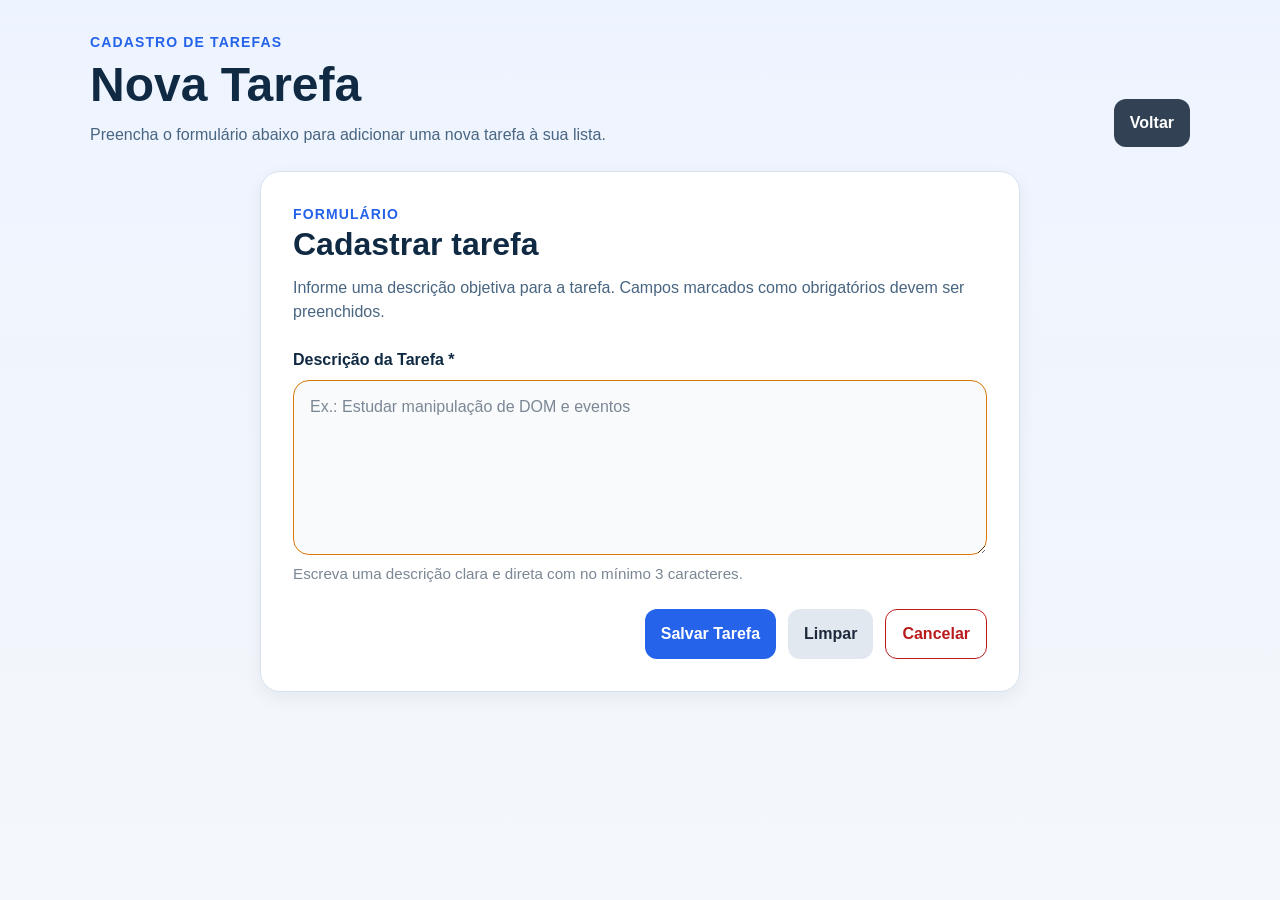
<file: create.html>
<!DOCTYPE html>
<html lang="pt-BR">
<head>
    <meta charset="UTF-8" />
    <meta name="viewport" content="width=device-width, initial-scale=1.0" />
    <title>Nova Tarefa</title>
    <link rel="stylesheet" href="./styles.css" />
</head>
<body>
    <!-- Cabeçalho da tela de cadastro -->
    <header class="page-header">
        <div class="container header-content">
            <div>
                <p class="eyebrow">Cadastro de tarefas</p>
                <h1>Nova Tarefa</h1>
                <p class="page-description">
                    Preencha o formulário abaixo para adicionar uma nova tarefa à sua lista.
                </p>
            </div>

            <a
                class="btn btn-secondary"
                href="./index.html"
                aria-label="Voltar para a lista de tarefas"
            >
                Voltar
            </a>
        </div>
    </header>

    <main>
        <section class="form-section" aria-labelledby="form-title">
            <div class="container">
                <!-- Card central que abriga o formulário -->
                <div class="form-wrapper">
                    <div class="form-card">
                        <div class="form-card-header">
                            <p class="section-eyebrow">Formulário</p>
                            <h2 id="form-title">Cadastrar tarefa</h2>
                            <p class="form-description" id="form-instructions">
                                Informe uma descrição objetiva para a tarefa.
                                Campos marcados como obrigatórios devem ser preenchidos.
                            </p>
                        </div>

                        <!-- 
                            O atributo aria-describedby conecta o formulário
                            a uma instrução adicional útil para leitores de tela.
                        -->
                        <form
                            class="task-form"
                            action="#"
                            method="post"
                            aria-describedby="form-instructions"
                        >
                            <!-- Fieldset ajuda a agrupar semanticamente os campos do formulário -->
                            <fieldset class="form-fieldset">
                                <legend class="sr-only">Dados da nova tarefa</legend>

                                <div class="form-group">
                                    <!-- 
                                        Label explicitamente associada ao campo via for/id.
                                        Isso melhora acessibilidade e usabilidade.
                                    -->
                                    <label for="task-desc" class="form-label">
                                        Descrição da Tarefa <span aria-hidden="true">*</span>
                                    </label>

                                    <textarea
                                        id="task-desc"
                                        name="description"
                                        class="form-control form-textarea"
                                        rows="6"
                                        required
                                        minlength="3"
                                        maxlength="200"
                                        placeholder="Ex.: Estudar manipulação de DOM e eventos"
                                        aria-describedby="task-desc-help"
                                    ></textarea>

                                    <p class="form-help" id="task-desc-help">
                                        Escreva uma descrição clara e direta com no mínimo 3 caracteres.
                                    </p>
                                </div>
                            </fieldset>

                            <div class="form-actions" aria-label="Ações do formulário">
                                <button type="submit" class="btn btn-primary">
                                    Salvar Tarefa
                                </button>

                                <button type="reset" class="btn btn-light">
                                    Limpar
                                </button>

                                <a
                                    href="./index.html"
                                    class="btn btn-danger-outline"
                                    aria-label="Cancelar cadastro e voltar para a lista"
                                >
                                    Cancelar
                                </a>
                            </div>
                        </form>
                    </div>
                </div>
            </div>
        </section>
    </main>
</body>
</html>
</file>
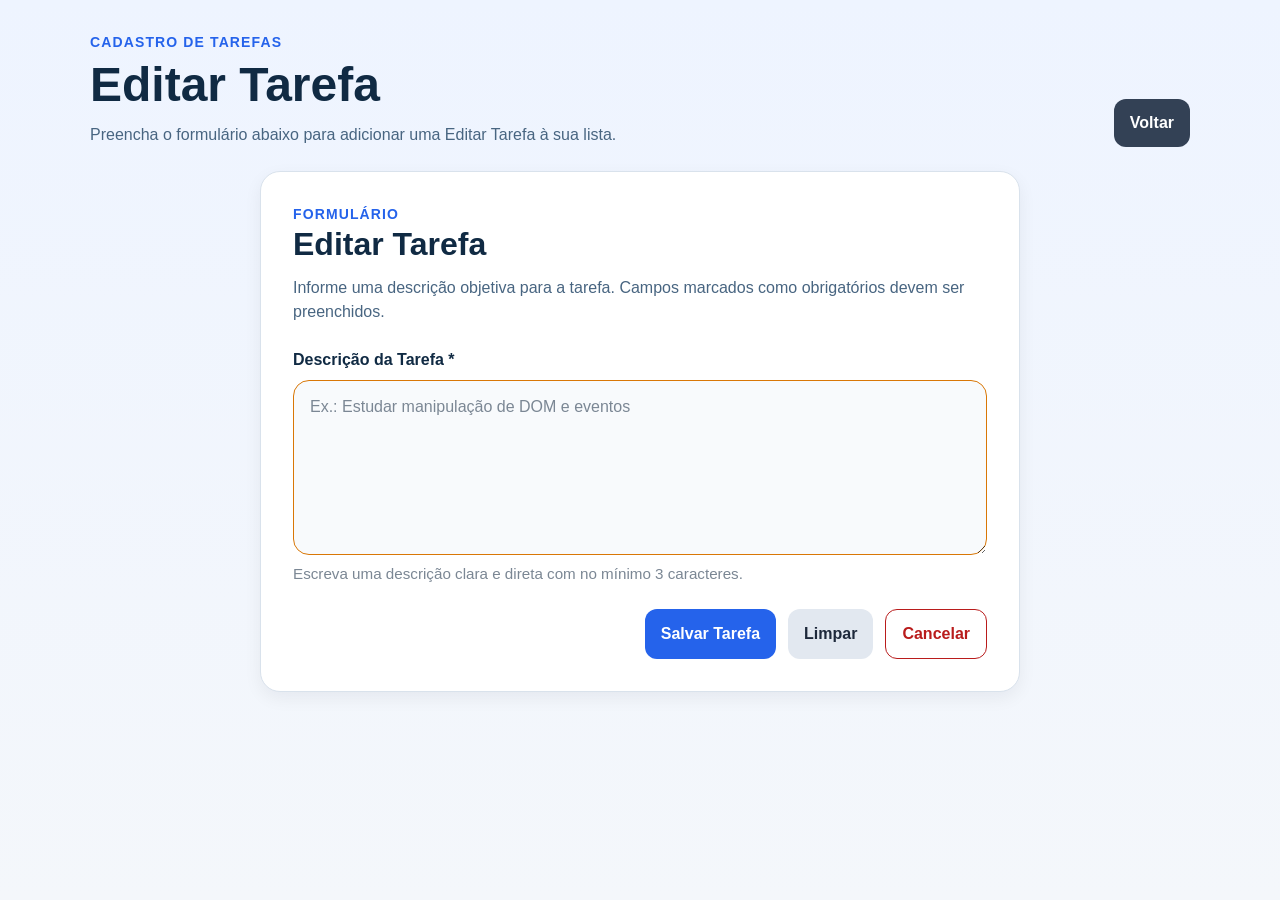
<file: edit.html>
<!DOCTYPE html>
<html lang="pt-BR">
<head>
    <meta charset="UTF-8" />
    <meta name="viewport" content="width=device-width, initial-scale=1.0" />
    <title>Editar Tarefa</title>
    <link rel="stylesheet" href="./styles.css" />
</head>
<body>
    <!-- Cabeçalho da tela de cadastro -->
    <header class="page-header">
        <div class="container header-content">
            <div>
                <p class="eyebrow">Cadastro de tarefas</p>
                <h1>Editar Tarefa</h1>
                <p class="page-description">
                    Preencha o formulário abaixo para adicionar uma Editar Tarefa à sua lista.
                </p>
            </div>

            <a
                class="btn btn-secondary"
                href="./index.html"
                aria-label="Voltar para a lista de tarefas"
            >
                Voltar
            </a>
        </div>
    </header>

    <main>
        <section class="form-section" aria-labelledby="form-title">
            <div class="container">
                <!-- Card central que abriga o formulário -->
                <div class="form-wrapper">
                    <div class="form-card">
                        <div class="form-card-header">
                            <p class="section-eyebrow">Formulário</p>
                            <h2 id="form-title">Editar Tarefa</h2>
                            <p class="form-description" id="form-instructions">
                                Informe uma descrição objetiva para a tarefa.
                                Campos marcados como obrigatórios devem ser preenchidos.
                            </p>
                        </div>

                        <!-- 
                            O atributo aria-describedby conecta o formulário
                            a uma instrução adicional útil para leitores de tela.
                        -->
                        <form
                            class="task-form"
                            action="#"
                            method="post"
                            aria-describedby="form-instructions"
                        >
                            <!-- Fieldset ajuda a agrupar semanticamente os campos do formulário -->
                            <fieldset class="form-fieldset">
                                <legend class="sr-only">Dados da Editar Tarefa</legend>

                                <div class="form-group">
                                    <!-- 
                                        Label explicitamente associada ao campo via for/id.
                                        Isso melhora acessibilidade e usabilidade.
                                    -->
                                    <label for="task-desc" class="form-label">
                                        Descrição da Tarefa <span aria-hidden="true">*</span>
                                    </label>

                                    <textarea
                                        id="task-desc"
                                        name="description"
                                        class="form-control form-textarea"
                                        rows="6"
                                        required
                                        minlength="3"
                                        maxlength="200"
                                        placeholder="Ex.: Estudar manipulação de DOM e eventos"
                                        aria-describedby="task-desc-help"
                                    ></textarea>

                                    <p class="form-help" id="task-desc-help">
                                        Escreva uma descrição clara e direta com no mínimo 3 caracteres.
                                    </p>
                                </div>
                            </fieldset>

                            <div class="form-actions" aria-label="Ações do formulário">
                                <button type="submit" class="btn btn-primary">
                                    Salvar Tarefa
                                </button>

                                <button type="reset" class="btn btn-light">
                                    Limpar
                                </button>

                                <a
                                    href="./index.html"
                                    class="btn btn-danger-outline"
                                    aria-label="Cancelar cadastro e voltar para a lista"
                                >
                                    Cancelar
                                </a>
                            </div>
                        </form>
                    </div>
                </div>
            </div>
        </section>
    </main>
</body>
<script src="./js/helpers.js"></script>
</html>
</file>
<file: styles.css>
/* =========================
   Reset moderno
   ========================= */
*,
*::before,
*::after {
    /* Faz padding e border entrarem no cálculo total da largura/altura */
    box-sizing: border-box;
}

* {
    margin: 0;
}

html {
    scroll-behavior: smooth;
}

body {
    min-height: 100vh;
    line-height: 1.5;
    -webkit-font-smoothing: antialiased;
    text-rendering: optimizeLegibility;
}

img,
picture,
svg,
video,
canvas {
    display: block;
    max-width: 100%;
}

input,
button,
textarea,
select,
a {
    font: inherit;
}

button {
    border: none;
    background: none;
    cursor: pointer;
}

a {
    text-decoration: none;
}

ul,
ol {
    list-style: none;
    padding: 0;
}

/* =========================
   Variáveis de tema
   ========================= */
:root {
    --color-bg: #f4f7fb;
    --color-surface: #ffffff;
    --color-surface-muted: #f8fafc;
    --color-border: #d9e2ec;
    --color-text: #102a43;
    --color-text-soft: #486581;
    --color-text-muted: #7b8794;

    --color-primary: #2563eb;
    --color-primary-hover: #1d4ed8;

    --color-success: #15803d;
    --color-success-hover: #166534;

    --color-warning: #b45309;
    --color-warning-hover: #92400e;

    --color-danger: #b91c1c;
    --color-danger-hover: #991b1b;

    --color-done-bg: #f1f5f9;
    --color-done-border: #cbd5e1;
    --color-done-text: #64748b;

    --color-secondary: #334155;
    --color-secondary-hover: #1e293b;

    --color-neutral: #e2e8f0;
    --color-neutral-hover: #cbd5e1;
    --color-neutral-text: #1e293b;

    --color-focus-ring: rgba(37, 99, 235, 0.28);

    --shadow-sm: 0 6px 18px rgba(15, 23, 42, 0.06);
    --shadow-md: 0 12px 28px rgba(15, 23, 42, 0.08);

    --radius-sm: 0.75rem;
    --radius-md: 1rem;
    --radius-lg: 1.25rem;

    --container-width: 1100px;
    --form-width: 760px;
}

/* =========================
   Base
   ========================= */
body {
    font-family: Arial, Helvetica, sans-serif;
    background: linear-gradient(180deg, #eef4ff 0%, var(--color-bg) 100%);
    color: var(--color-text);
}

.container {
    width: min(100% - 2rem, var(--container-width));
    margin-inline: auto;
}

.page-header {
    padding: 2rem 0 1.5rem;
}

.header-content {
    display: flex;
    flex-direction: column;
    gap: 1rem;
}

.eyebrow,
.section-eyebrow {
    font-size: 0.875rem;
    font-weight: 700;
    letter-spacing: 0.08em;
    text-transform: uppercase;
    color: var(--color-primary);
}

h1 {
    font-size: clamp(2rem, 5vw, 3rem);
    line-height: 1.1;
    margin-top: 0.35rem;
}

h2 {
    font-size: clamp(1.4rem, 4vw, 2rem);
    line-height: 1.2;
}

.page-description {
    margin-top: 0.75rem;
    max-width: 60ch;
    color: var(--color-text-soft);
}

/* =========================
   Botões
   ========================= */
.btn {
    display: inline-flex;
    align-items: center;
    justify-content: center;
    min-height: 44px;
    padding: 0.75rem 1rem;
    border-radius: var(--radius-sm);
    font-weight: 700;
    transition: background-color 0.2s ease, transform 0.2s ease, opacity 0.2s ease, border-color 0.2s ease;
}

.btn:hover {
    transform: translateY(-1px);
}

.btn:focus-visible {
    outline: 3px solid var(--color-focus-ring);
    outline-offset: 3px;
}

.btn:disabled {
    cursor: not-allowed;
    opacity: 0.75;
    transform: none;
}

.btn-primary {
    background-color: var(--color-primary);
    color: #ffffff;
}

.btn-primary:hover {
    background-color: var(--color-primary-hover);
}

.btn-secondary {
    background-color: var(--color-secondary);
    color: #ffffff;
}

.btn-secondary:hover {
    background-color: var(--color-secondary-hover);
}

.btn-light {
    background-color: var(--color-neutral);
    color: var(--color-neutral-text);
}

.btn-light:hover {
    background-color: var(--color-neutral-hover);
}

.btn-danger-outline {
    background-color: transparent;
    color: var(--color-danger);
    border: 1px solid var(--color-danger);
}

.btn-danger-outline:hover {
    background-color: var(--color-danger);
    color: #ffffff;
}

/* =========================
   Utilitário de acessibilidade
   ========================= */
.sr-only {
    position: absolute;
    width: 1px;
    height: 1px;
    padding: 0;
    margin: -1px;
    overflow: hidden;
    clip: rect(0, 0, 0, 0);
    white-space: nowrap;
    border: 0;
}

/* =========================
   Seção do formulário
   ========================= */
.form-section {
    padding-bottom: 3rem;
}

/* 
   Este wrapper centraliza o formulário na tela.
   Em telas maiores ele cria uma largura confortável de leitura.
*/
.form-wrapper {
    display: flex;
    justify-content: center;
}

.form-card {
    width: 100%;
    max-width: var(--form-width);
    padding: 1.25rem;
    border: 1px solid var(--color-border);
    border-radius: var(--radius-lg);
    background-color: var(--color-surface);
    box-shadow: var(--shadow-sm);
}

.form-card-header {
    margin-bottom: 1.5rem;
}

.form-description {
    margin-top: 0.75rem;
    color: var(--color-text-soft);
}

.task-form {
    display: grid;
    gap: 1.5rem;
}

.form-fieldset {
    border: 0;
    padding: 0;
    margin: 0;
    min-width: 0;
}

.form-group {
    display: grid;
    gap: 0.5rem;
}

.form-label {
    font-weight: 700;
    color: var(--color-text);
}

.form-help {
    font-size: 0.95rem;
    color: var(--color-text-muted);
}

.form-control {
    width: 100%;
    padding: 0.9rem 1rem;
    border: 1px solid var(--color-border);
    border-radius: var(--radius-md);
    background-color: var(--color-surface-muted);
    color: var(--color-text);
    transition: border-color 0.2s ease, box-shadow 0.2s ease, background-color 0.2s ease;
}

.form-control::placeholder {
    color: var(--color-text-muted);
}

.form-control:hover {
    border-color: #b8c7d9;
}

.form-control:focus {
    outline: none;
    border-color: var(--color-primary);
    box-shadow: 0 0 0 4px var(--color-focus-ring);
    background-color: var(--color-surface);
}

/* 
   O textarea recebe resize vertical para permitir ajuste de altura
   sem quebrar o layout horizontal da página.
*/
.form-textarea {
    resize: vertical;
    min-height: 9rem;
}

/* Estilos de validação nativa do HTML */
.form-control:required:invalid {
    border-color: #d97706;
}

.form-control:required:valid {
    border-color: #16a34a;
}

.form-actions {
    display: flex;
    flex-direction: column;
    gap: 0.75rem;
}

/* =========================
   Estilos já existentes da tela principal
   ========================= */
.task-section {
    padding-bottom: 3rem;
}

.section-header {
    margin-bottom: 1.5rem;
}

.task-list {
    display: grid;
    gap: 1rem;
}

.task-card {
    display: flex;
    flex-direction: column;
    gap: 1rem;
    padding: 1rem;
    border: 1px solid var(--color-border);
    border-radius: var(--radius-lg);
    background-color: var(--color-surface);
    box-shadow: var(--shadow-sm);
    transition: transform 0.2s ease, box-shadow 0.2s ease;
}

.task-card:hover {
    transform: translateY(-2px);
    box-shadow: var(--shadow-md);
}

.task-content {
    display: flex;
    flex-direction: column;
    gap: 0.5rem;
}

.task-status-badge {
    align-self: flex-start;
    padding: 0.25rem 0.65rem;
    border-radius: 999px;
    font-size: 0.8rem;
    font-weight: 700;
    background-color: #dbeafe;
    color: #1d4ed8;
}

.task-description {
    font-size: 1rem;
    font-weight: 600;
    color: var(--color-text);
}

.task-actions {
    display: flex;
    flex-wrap: wrap;
    gap: 0.75rem;
}

.create-task-link {
    width: fit-content;
}

.section-footer {
    margin-top: 1.5rem;
    display: flex;
    justify-content: center;
}

/* =========================
   Estado visual com data attributes
   ========================= */
.task-card[data-status="done"] {
    background-color: var(--color-done-bg);
    border-color: var(--color-done-border);
    opacity: 0.82;
}

.task-card[data-status="done"] .task-description {
    color: var(--color-done-text);
    text-decoration: line-through;
}

.task-card[data-status="done"] .task-status-badge {
    background-color: #e2e8f0;
    color: #475569;
}

.task-card[data-status="done"] .btn-success {
    background-color: #94a3b8;
    color: #ffffff;
}

/* =========================
   Responsividade
   ========================= */
@media (min-width: 768px) {
    .header-content {
        flex-direction: row;
        align-items: flex-end;
        justify-content: space-between;
    }

    .task-card {
        flex-direction: row;
        align-items: center;
        justify-content: space-between;
        gap: 1.5rem;
        padding: 1.25rem 1.5rem;
    }

    .task-content {
        flex: 1;
    }

    .task-actions {
        justify-content: flex-end;
        flex-shrink: 0;
    }

    .section-footer {
        justify-content: flex-end;
    }

    .form-card {
        padding: 2rem;
    }

    .form-actions {
        flex-direction: row;
        justify-content: flex-end;
        flex-wrap: wrap;
    }
}

@media (min-width: 1024px) {
    .task-list {
        gap: 1.25rem;
    }

    .task-description {
        font-size: 1.05rem;
    }
}
</file>
